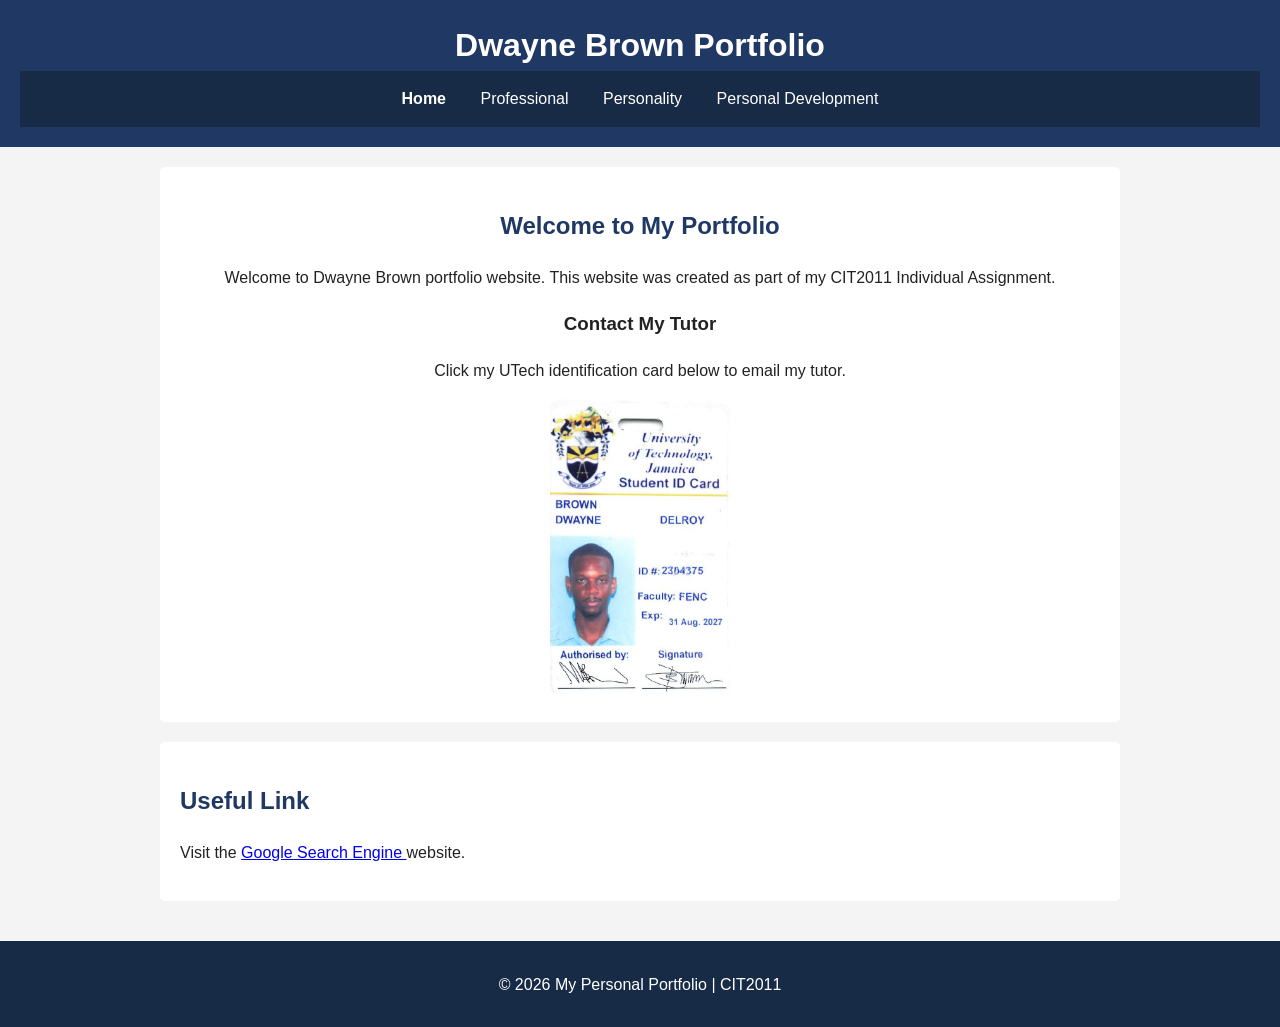
<file: Individual Assignement 1/Codes/index.html>
<!DOCTYPE html>
<html lang="en">

<head>
    <meta charset="UTF-8">
    <meta name="viewport" content="width=device-width, initial-scale=1.0">
    <meta name="description" content="Personal portfolio website for CIT2011 Individual Assignment 1">
    <title>My Portfolio | Home</title>

    <link rel="stylesheet" href="..\Style.css\style.css">
</head>

<body>

    <header>
        <h1>Dwayne Brown Portfolio</h1>

        <nav>
            <ul>
                <li><a href="index.html">Home</a></li>
                <li><a href="professional.html">Professional</a></li>
                <li><a href="personality.html">Personality</a></li>
                <li><a href="personal development.html">Personal Development</a></li>
            </ul>
        </nav>
    </header>

    <main>

        <section class="hero">
            <h2>Welcome to My Portfolio</h2>

            <p>
                Welcome to Dwayne Brown portfolio website. This website was
                created as part of my CIT2011 Individual Assignment.
            </p>

            <h3>Contact My Tutor</h3>

            <p>Click my UTech identification card below to email my tutor.</p>

            <a href="mailto:SChodavarapu@utech.edu.jm?subject=CIT2011%20Individual%20Assignment%201%20-%20Student%20Portfolio">
                <img src="../Assets/2026-09-24_23-46-02.jpg"
                     alt="Front of my UTech student identification card"
                     class="student-id">
            </a>

        </section>

        <!-- External hyperlink for Question 3 -->
        <section>
            <h2>Useful Link</h2>
            <p>
                Visit the
                <a href="https://www.google.com">
                    Google Search Engine
                </a>
                website.
            </p>
        </section>

    </main>

    <footer>
        <p>&copy; 2026 My Personal Portfolio | CIT2011</p>
    </footer>

</body>

</html>
</file>
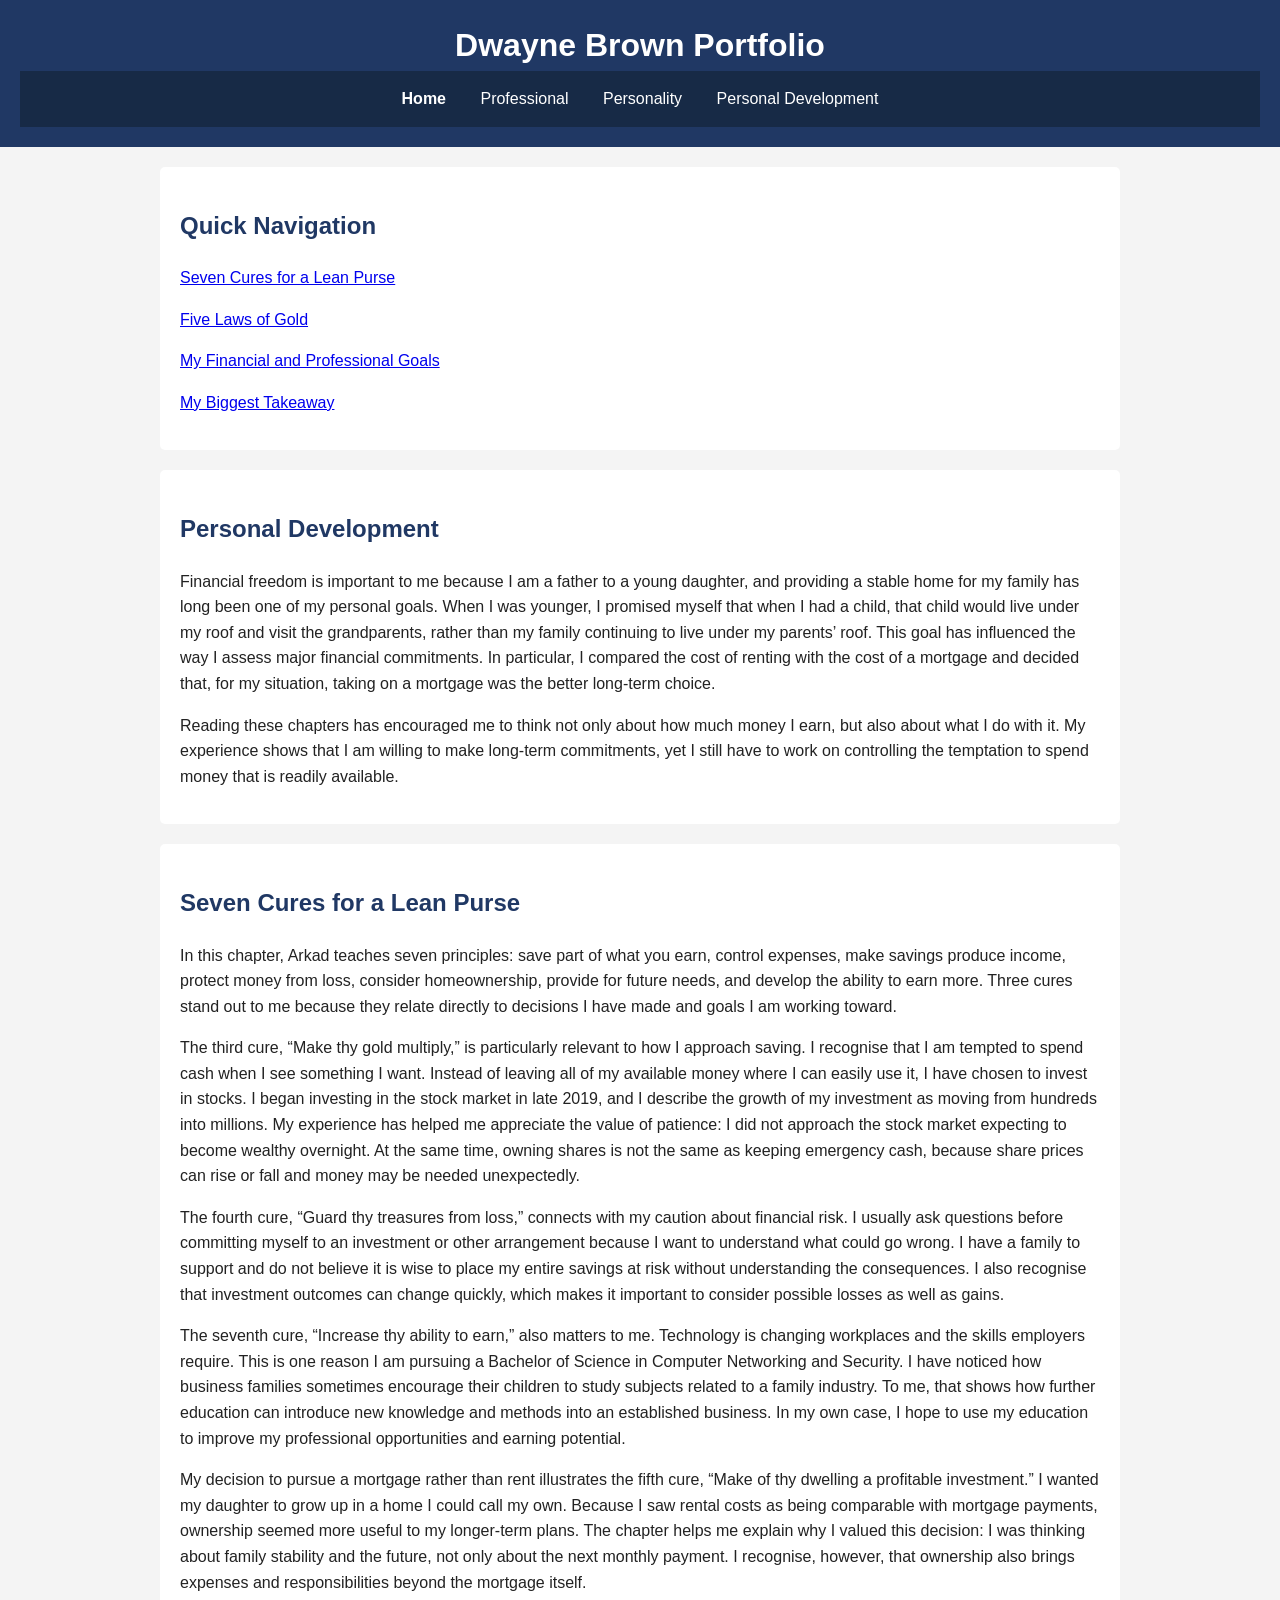
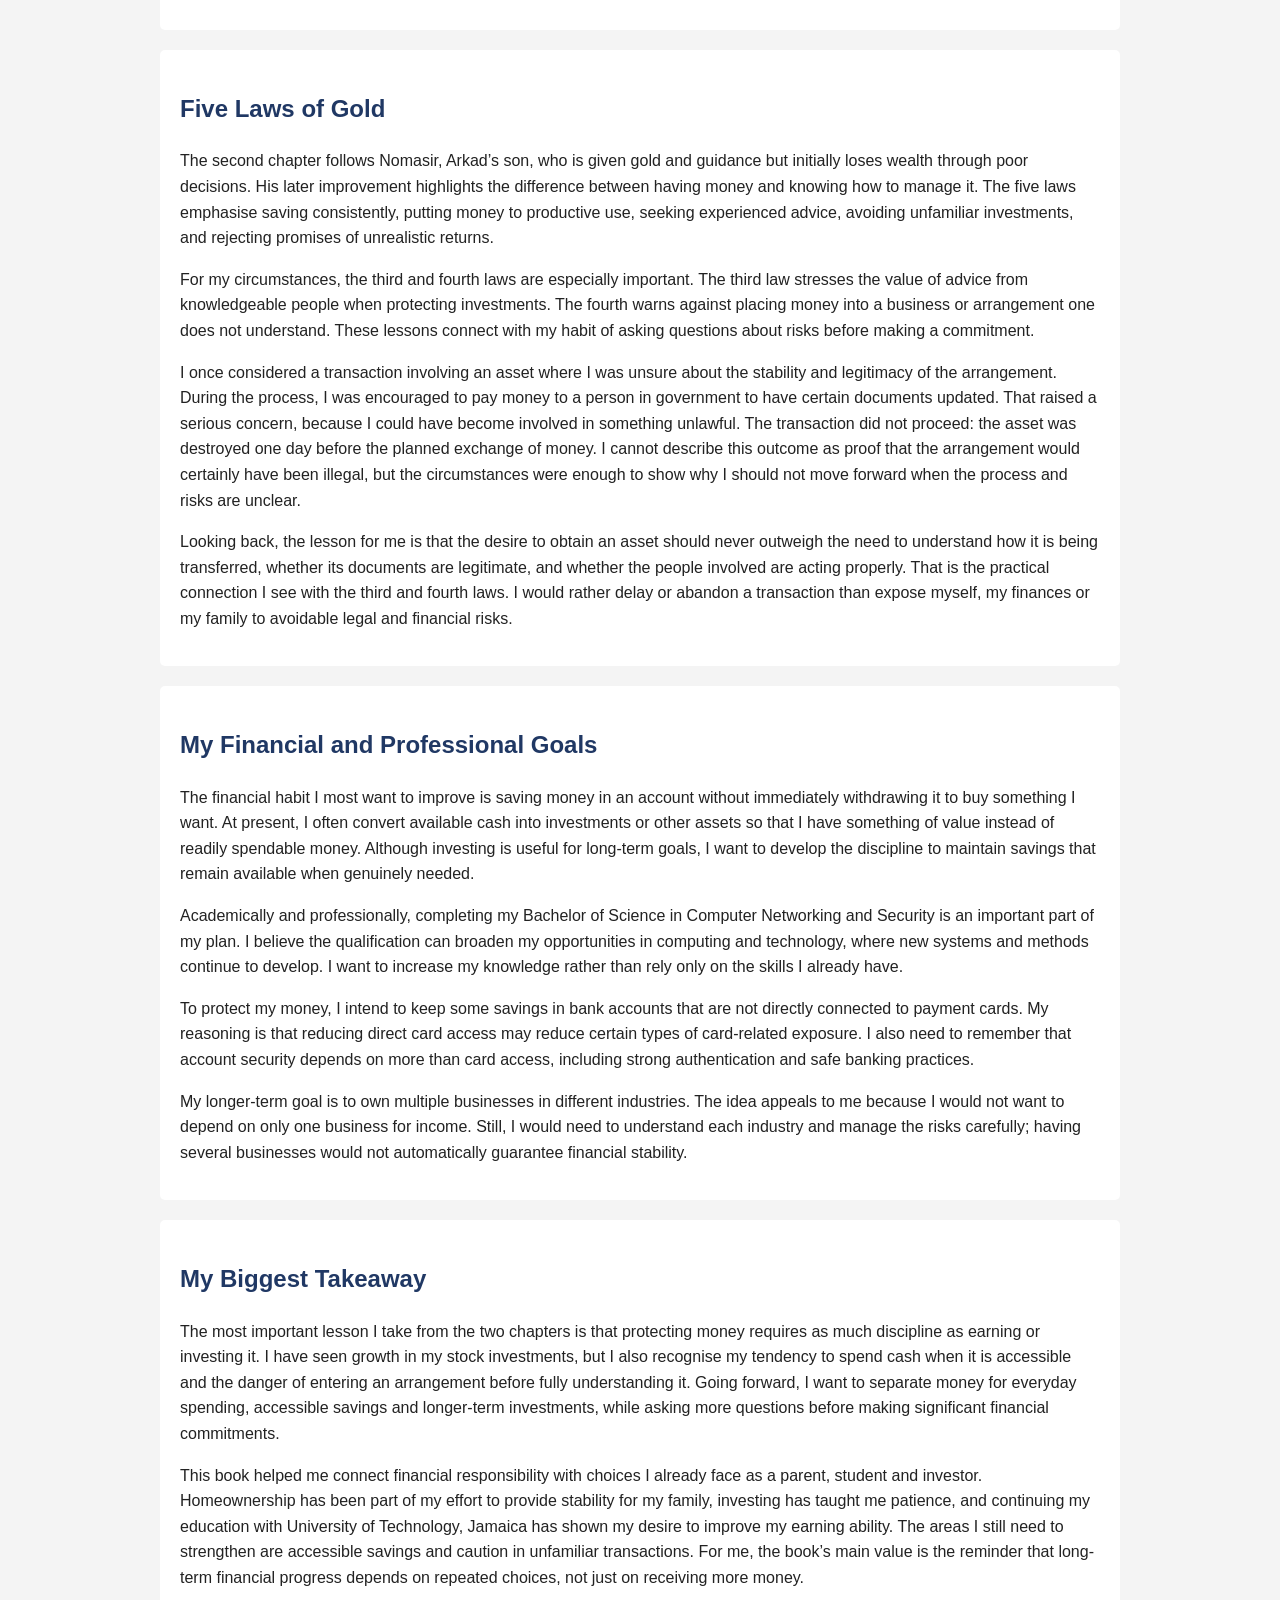
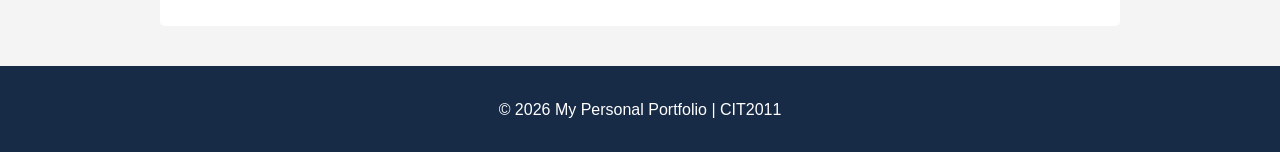
<file: Individual Assignement 1/Codes/Personal Development.html>
<!DOCTYPE html>
<html lang="en">

<head>
    <meta charset="UTF-8">
    <meta name="viewport" content="width=device-width, initial-scale=1.0">
    <title>My Portfolio | Personal Development</title>

    <link rel="stylesheet" href="../Style.css/style.css">
</head>

<body>

    <header>
        <h1>Dwayne Brown Portfolio</h1>

        <nav>
            <ul>
                <li><a href="index.html">Home</a></li>
                <li><a href="professional.html">Professional</a></li>
                <li><a href="personality.html">Personality</a></li>
                <li><a href="personal-development.html">Personal Development</a></li>
            </ul>
        </nav>
    </header>

    <main>

        <section>

<h2>Quick Navigation</h2>

            <p>
                <a href="#seven-cures">Seven Cures for a Lean Purse</a>
            </p>

            <p>
                <a href="#five-laws">Five Laws of Gold</a>
            </p>

            <p>
                <a href="#my-goals">My Financial and Professional Goals</a>
            </p>

            <p>
                <a href="#reflection">My Biggest Takeaway</a>
            </p>
        </section>


	<section>

            <h2>Personal Development</h2>

            <p>
     Financial freedom is important to me because I am a father to a young daughter, and providing a stable home for my family has long been one of my personal goals. When I was younger, I promised myself that when I had a child, that child would live under my roof and visit the grandparents, rather than my family continuing to live under my parents&rsquo; roof. This goal has influenced the way I assess major financial commitments. In particular, I compared the cost of renting with the cost of a mortgage and decided that, for my situation, taking on a mortgage was the better long-term choice.
    </p>
    <p>
     Reading these chapters has encouraged me to think not only about how much money I earn, but also about what I do with it. My experience shows that I am willing to make long-term commitments, yet I still have to work on controlling the temptation to spend money that is readily available.
    </p>
   </section>
   <section id="seven-cures">
    <h2>
     Seven Cures for a Lean Purse
    </h2>
    <p>
     In this chapter, Arkad teaches seven principles: save part of what you earn, control expenses, make savings produce income, protect money from loss, consider homeownership, provide for future needs, and develop the ability to earn more. Three cures stand out to me because they relate directly to decisions I have made and goals I am working toward.
    </p>
    <p>
     The third cure, &ldquo;Make thy gold multiply,&rdquo; is particularly relevant to how I approach saving. I recognise that I am tempted to spend cash when I see something I want. Instead of leaving all of my available money where I can easily use it, I have chosen to invest in stocks. I began investing in the stock market in late 2019, and I describe the growth of my investment as moving from hundreds into millions. My experience has helped me appreciate the value of patience: I did not approach the stock market expecting to become wealthy overnight. At the same time, owning shares is not the same as keeping emergency cash, because share prices can rise or fall and money may be needed unexpectedly.
    </p>
    <p>
     The fourth cure, &ldquo;Guard thy treasures from loss,&rdquo; connects with my caution about financial risk. I usually ask questions before committing myself to an investment or other arrangement because I want to understand what could go wrong. I have a family to support and do not believe it is wise to place my entire savings at risk without understanding the consequences. I also recognise that investment outcomes can change quickly, which makes it important to consider possible losses as well as gains.
    </p>
    <p>
     The seventh cure, &ldquo;Increase thy ability to earn,&rdquo; also matters to me. Technology is changing workplaces and the skills employers require. This is one reason I am pursuing a Bachelor of Science in Computer Networking and Security. I have noticed how business families sometimes encourage their children to study subjects related to a family industry. To me, that shows how further education can introduce new knowledge and methods into an established business. In my own case, I hope to use my education to improve my professional opportunities and earning potential.
    </p>
    <p>
     My decision to pursue a mortgage rather than rent illustrates the fifth cure, &ldquo;Make of thy dwelling a profitable investment.&rdquo; I wanted my daughter to grow up in a home I could call my own. Because I saw rental costs as being comparable with mortgage payments, ownership seemed more useful to my longer-term plans. The chapter helps me explain why I valued this decision: I was thinking about family stability and the future, not only about the next monthly payment. I recognise, however, that ownership also brings expenses and responsibilities beyond the mortgage itself.
    </p>
   </section>
   <section id="five-laws">
    <h2>
     Five Laws of Gold
    </h2>
    <p>
     The second chapter follows Nomasir, Arkad&rsquo;s son, who is given gold and guidance but initially loses wealth through poor decisions. His later improvement highlights the difference between having money and knowing how to manage it. The five laws emphasise saving consistently, putting money to productive use, seeking experienced advice, avoiding unfamiliar investments, and rejecting promises of unrealistic returns.
    </p>
    <p>
     For my circumstances, the third and fourth laws are especially important. The third law stresses the value of advice from knowledgeable people when protecting investments. The fourth warns against placing money into a business or arrangement one does not understand. These lessons connect with my habit of asking questions about risks before making a commitment.
    </p>
    <p>
     I once considered a transaction involving an asset where I was unsure about the stability and legitimacy of the arrangement. During the process, I was encouraged to pay money to a person in government to have certain documents updated. That raised a serious concern, because I could have become involved in something unlawful. The transaction did not proceed: the asset was destroyed one day before the planned exchange of money. I cannot describe this outcome as proof that the arrangement would certainly have been illegal, but the circumstances were enough to show why I should not move forward when the process and risks are unclear.
    </p>
    <p>
     Looking back, the lesson for me is that the desire to obtain an asset should never outweigh the need to understand how it is being transferred, whether its documents are legitimate, and whether the people involved are acting properly. That is the practical connection I see with the third and fourth laws. I would rather delay or abandon a transaction than expose myself, my finances or my family to avoidable legal and financial risks.
    </p>
   </section>
   <section id="my-goals">
    <h2>
     My Financial and Professional Goals
    </h2>
    <p>
     The financial habit I most want to improve is saving money in an account without immediately withdrawing it to buy something I want. At present, I often convert available cash into investments or other assets so that I have something of value instead of readily spendable money. Although investing is useful for long-term goals, I want to develop the discipline to maintain savings that remain available when genuinely needed.
    </p>
    <p>
     Academically and professionally, completing my Bachelor of Science in Computer Networking and Security is an important part of my plan. I believe the qualification can broaden my opportunities in computing and technology, where new systems and methods continue to develop. I want to increase my knowledge rather than rely only on the skills I already have.
    </p>
    <p>
     To protect my money, I intend to keep some savings in bank accounts that are not directly connected to payment cards. My reasoning is that reducing direct card access may reduce certain types of card-related exposure. I also need to remember that account security depends on more than card access, including strong authentication and safe banking practices.
    </p>
    <p>
     My longer-term goal is to own multiple businesses in different industries. The idea appeals to me because I would not want to depend on only one business for income. Still, I would need to understand each industry and manage the risks carefully; having several businesses would not automatically guarantee financial stability.
    </p>
   </section>
   <section id="reflection">
    <h2>
     My Biggest Takeaway
    </h2>
    <p>
     The most important lesson I take from the two chapters is that protecting money requires as much discipline as earning or investing it. I have seen growth in my stock investments, but I also recognise my tendency to spend cash when it is accessible and the danger of entering an arrangement before fully understanding it. Going forward, I want to separate money for everyday spending, accessible savings and longer-term investments, while asking more questions before making significant financial commitments.
    </p>
    <p>
     This book helped me connect financial responsibility with choices I already face as a parent, student and investor. Homeownership has been part of my effort to provide stability for my family, investing has taught me patience, and continuing my education with University of Technology, Jamaica has shown my desire to improve my earning ability. The areas I still need to strengthen are accessible savings and caution in unfamiliar transactions. For me, the book&rsquo;s main value is the reminder that long-term financial progress depends on repeated choices, not just on receiving more money.
    </p>

        </section>

    </main>

    <footer>
        <p>&copy; 2026 My Personal Portfolio | CIT2011</p>
    </footer>

</body>

</html>
</file>
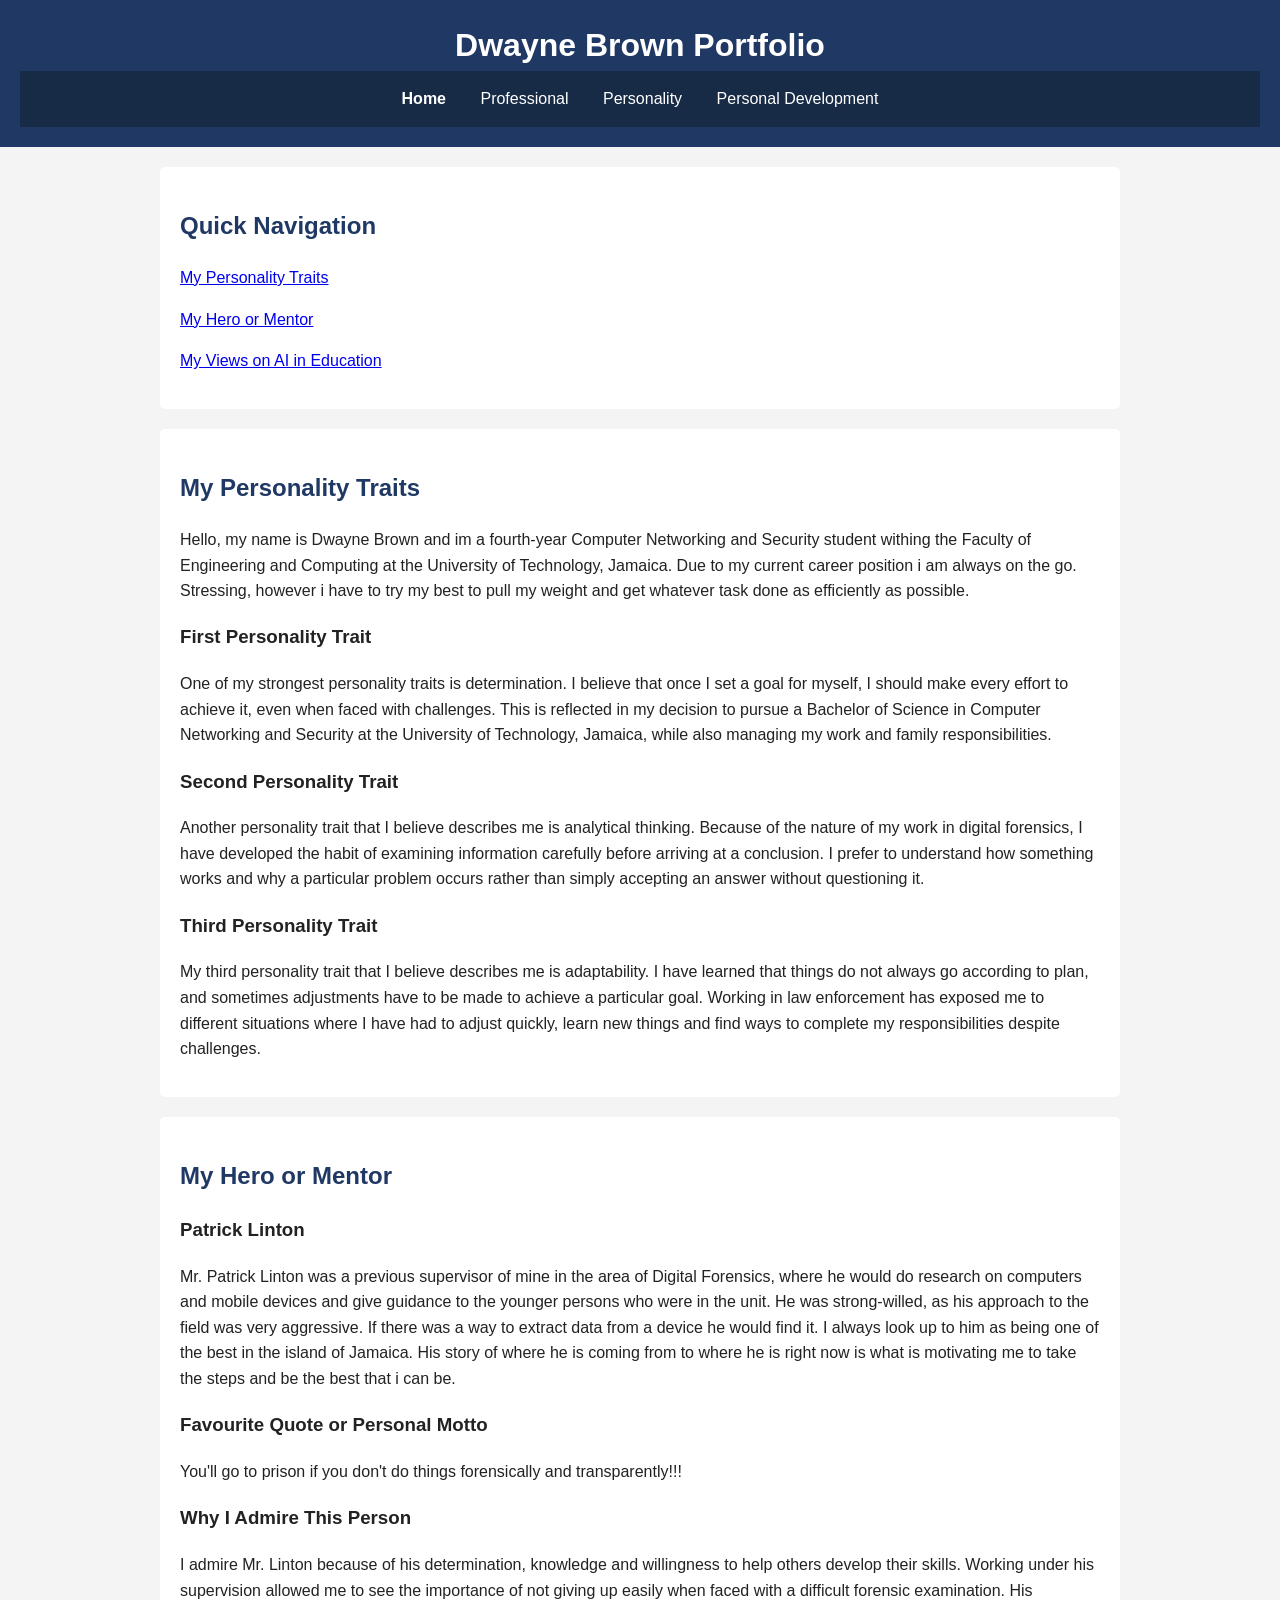
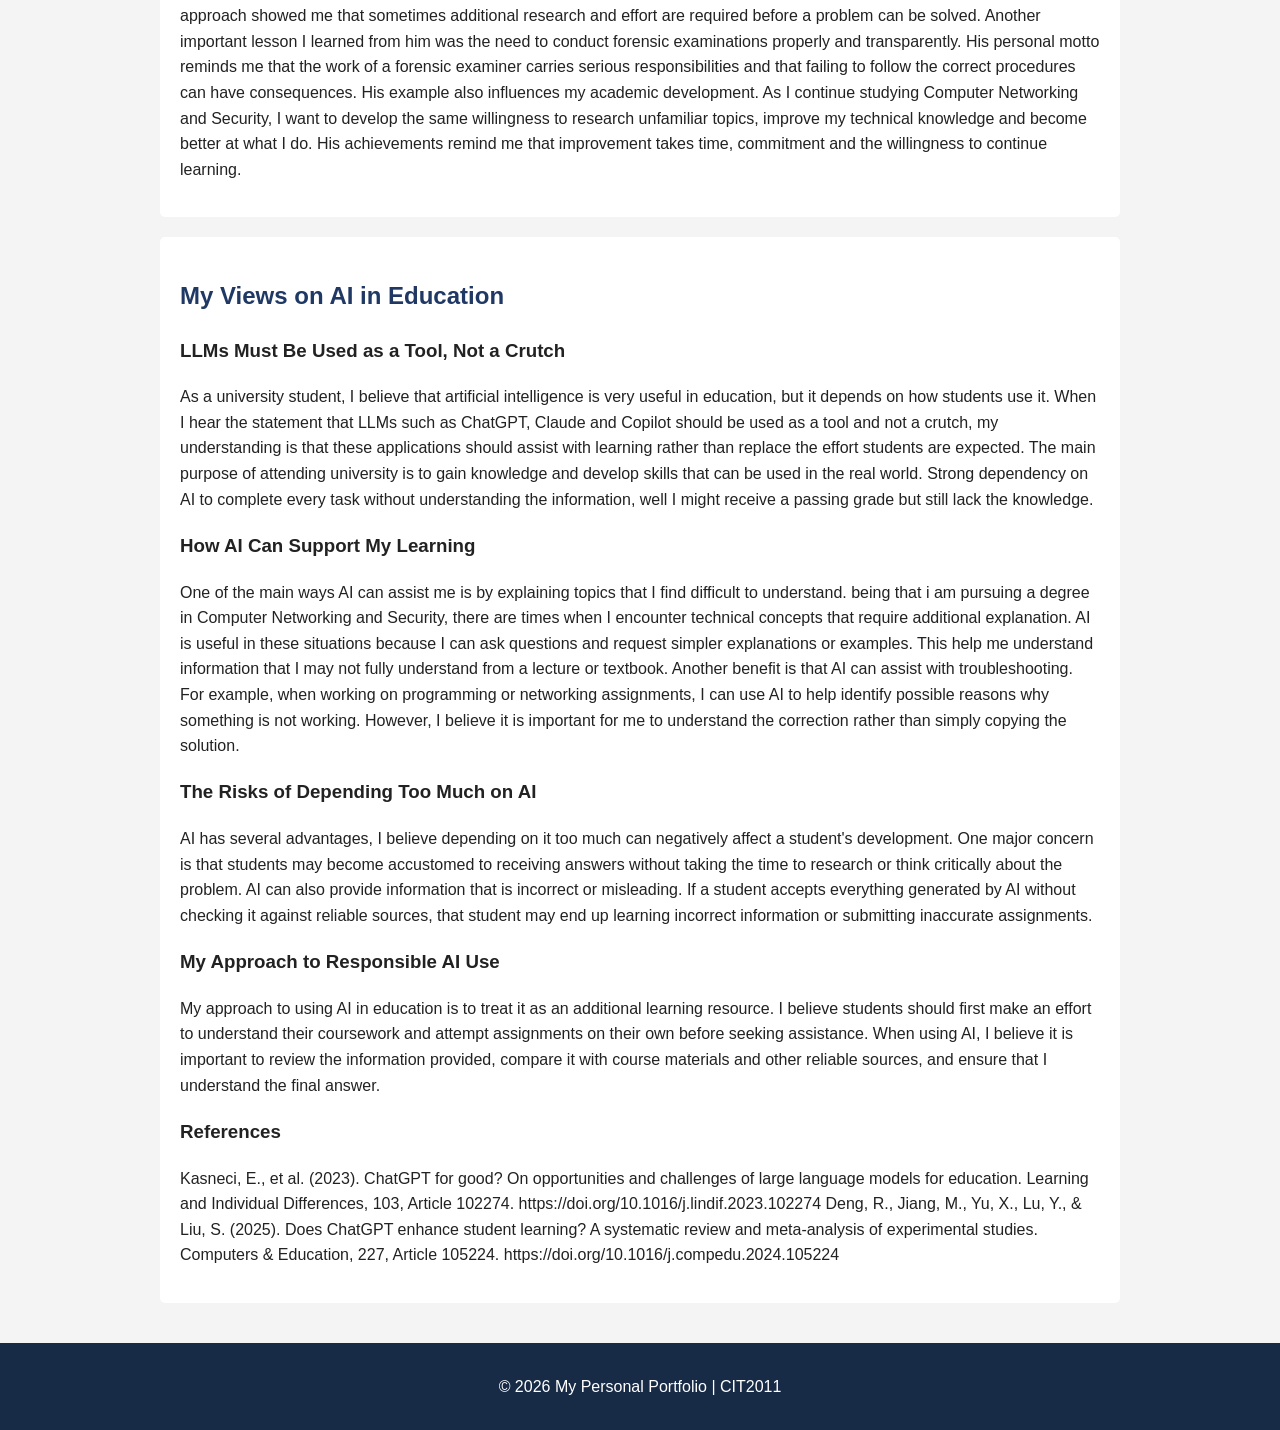
<file: Individual Assignement 1/Codes/Personality.html>
<!DOCTYPE html>
<html lang="en">

<head>
    <meta charset="UTF-8">
    <meta name="viewport" content="width=device-width, initial-scale=1.0">
    <title>My Portfolio | Personality</title>

    <link rel="stylesheet" href="../Style.css/style.css">
</head>

<body>

    <header>
        <h1>Dwayne Brown Portfolio</h1>

        <nav>
            <ul>
                <li><a href="index.html">Home</a></li>
                <li><a href="professional.html">Professional</a></li>
                <li><a href="personality.html">Personality</a></li>
                <li><a href="personal-development.html">Personal Development</a></li>
            </ul>
        </nav>
    </header>

    <main>

        <!-- QUICK NAVIGATION -->

        <section>
            <h2>Quick Navigation</h2>

            <p>
                <a href="#traits">My Personality Traits</a>
            </p>

            <p>
                <a href="#hero">My Hero or Mentor</a>
            </p>

            <p>
                <a href="#ai-reflection">My Views on AI in Education</a>
            </p>
        </section>

        <!-- PERSONALITY TRAITS -->

        <section id="traits">

            <h2>My Personality Traits</h2>

            <p>
                <!-- STUDENT INPUT REQUIRED -->
                Hello, my name is Dwayne Brown and im a fourth-year Computer Networking and Security student withing the Faculty of Engineering and Computing at the University of Technology, Jamaica. Due to my current career position i am always on the go. Stressing, however i have to try my best to pull my weight and get whatever task done as efficiently as possible. 
            </p>

            <h3>First Personality Trait</h3>

            <p>
                <!-- Determination -->
                One of my strongest personality traits is determination. I believe that once I set a goal for myself, I should make every effort to achieve it, even when faced with challenges. This is reflected in my decision to pursue a Bachelor of Science in Computer Networking and Security at the University of Technology, Jamaica, while also managing my work and family responsibilities.
            </p>

            <h3>Second Personality Trait</h3>

            <p>
                <!--Analytical Thinking -->
                Another personality trait that I believe describes me is analytical thinking. Because of the nature of my work in digital forensics, I have developed the habit of examining information carefully before arriving at a conclusion. I prefer to understand how something works and why a particular problem occurs rather than simply accepting an answer without questioning it.
            </p>

            <h3>Third Personality Trait</h3>

            <p>
                <!--adaptability-->
                My third personality trait that I believe describes me is adaptability. I have learned that things do not always go according to plan, and sometimes adjustments have to be made to achieve a particular goal. Working in law enforcement has exposed me to different situations where I have had to adjust quickly, learn new things and find ways to complete my responsibilities despite challenges.
            </p>

        </section>

        <!-- HERO OR MENTOR -->

        <section id="hero">

            <h2>My Hero or Mentor</h2>

            <h3>
                <!-- Menter-->
                Patrick Linton
            </h3>

            <p>
                <!--Information-->
                Mr. Patrick Linton was a previous supervisor of mine in the area of Digital Forensics, where he would do research on computers and mobile devices and give guidance to the younger persons who were in the unit. He was strong-willed, as his approach to the field was very aggressive. If there was a way to extract data from a device he would find it. I always look up to him as being one of the best in the island of Jamaica. His story of where he is coming from to where he is right now is what is motivating me to take the steps and be the best that i can be.
            </p>

            <h3>Favourite Quote or Personal Motto</h3>

            <p>
                <!--Quotes by him-->
               You'll go to prison if you don't do things forensically and transparently!!!
            </p>

            <h3>Why I Admire This Person</h3>

            <p>
                <!--Information-->
                I admire Mr. Linton because of his determination,
        knowledge and willingness to help others develop
        their skills. Working under his supervision allowed
        me to see the importance of not giving up easily
        when faced with a difficult forensic examination.
        His approach showed me that sometimes additional
        research and effort are required before a problem
        can be solved.

        Another important lesson I learned from him was
        the need to conduct forensic examinations properly
        and transparently. His personal motto reminds me
        that the work of a forensic examiner carries serious
        responsibilities and that failing to follow the
        correct procedures can have consequences.

        His example also influences my academic development.
        As I continue studying Computer Networking and
        Security, I want to develop the same willingness
        to research unfamiliar topics, improve my technical
        knowledge and become better at what I do. His
        achievements remind me that improvement takes
        time, commitment and the willingness to continue
        learning.
            </p>

        </section>

        <!-- AI Reflection -->

        <section id="ai-reflection">

            <h2>My Views on AI in Education</h2>

            <h3>
                LLMs Must Be Used as a Tool, Not a Crutch
            </h3>

            <p>
                <!--LLms and Ai-->
                As a university student, I believe that artificial
        intelligence is very useful in education,
        but it depends on how students use it. When I
        hear the statement that LLMs such as ChatGPT,
        Claude and Copilot should be used as a tool
        and not a crutch, my understanding is that
        these applications should assist with learning
        rather than replace the effort students are
        expected.

        The main purpose of attending university
        is to gain knowledge and develop skills that can
        be used in the real world. Strong dependency on AI
        to complete every task without understanding
        the information, well I might receive a passing
        grade but still lack the knowledge.
            </p>

            <h3>How AI Can Support My Learning</h3>

            <p>
                <!--AI Information-->
                One of the main ways AI can assist me is by
        explaining topics that I find difficult to
        understand. being that i am pursuing a degree in
        Computer Networking and Security, there are
        times when I encounter technical concepts that
        require additional explanation.

        AI is useful in these situations because
        I can ask questions and request simpler
        explanations or examples. This help me
        understand information that I may not fully
        understand from a lecture or textbook.

        Another benefit is that AI can assist with
        troubleshooting. For example, when working
        on programming or networking assignments,
        I can use AI to help identify possible reasons
        why something is not working. However, I
        believe it is important for me to understand
        the correction rather than simply copying
        the solution.

                   </p>

            <h3>The Risks of Depending Too Much on AI</h3>

            <p>
                <!--Risks-->
                AI has several advantages, I believe
        depending on it too much can negatively affect
        a student's development. One major concern
        is that students may become accustomed to
        receiving answers without taking the time
        to research or think critically about the
        problem.

        AI can also provide information that is
        incorrect or misleading. If a student accepts
        everything generated by AI without checking
        it against reliable sources, that student
        may end up learning incorrect information
        or submitting inaccurate assignments.
            </p>

            <h3>My Approach to Responsible AI Use</h3>

            <p>
                <!--Aproach-->
               My approach to using AI in education is to
        treat it as an additional learning resource.
        I believe students should first make an
        effort to understand their coursework and
        attempt assignments on their own before
        seeking assistance.

        When using AI, I believe it is important
        to review the information provided, compare
        it with course materials and other reliable
        sources, and ensure that I understand
        the final answer.
            </p>

            <h3>References</h3>

            <p>
                <!--References Used-->
               Kasneci, E., et al. (2023). ChatGPT for good? On opportunities and challenges of large language models for education. Learning and Individual Differences, 103, Article 102274. https://doi.org/10.1016/j.lindif.2023.102274

Deng, R., Jiang, M., Yu, X., Lu, Y., & Liu, S. (2025). Does ChatGPT enhance student learning? A systematic review and meta-analysis of experimental studies. Computers & Education, 227, Article 105224. https://doi.org/10.1016/j.compedu.2024.105224
            </p>

        </section>

    </main>

    <footer>
        <p>&copy; 2026 My Personal Portfolio | CIT2011</p>
    </footer>

</body>

</html>
</file>
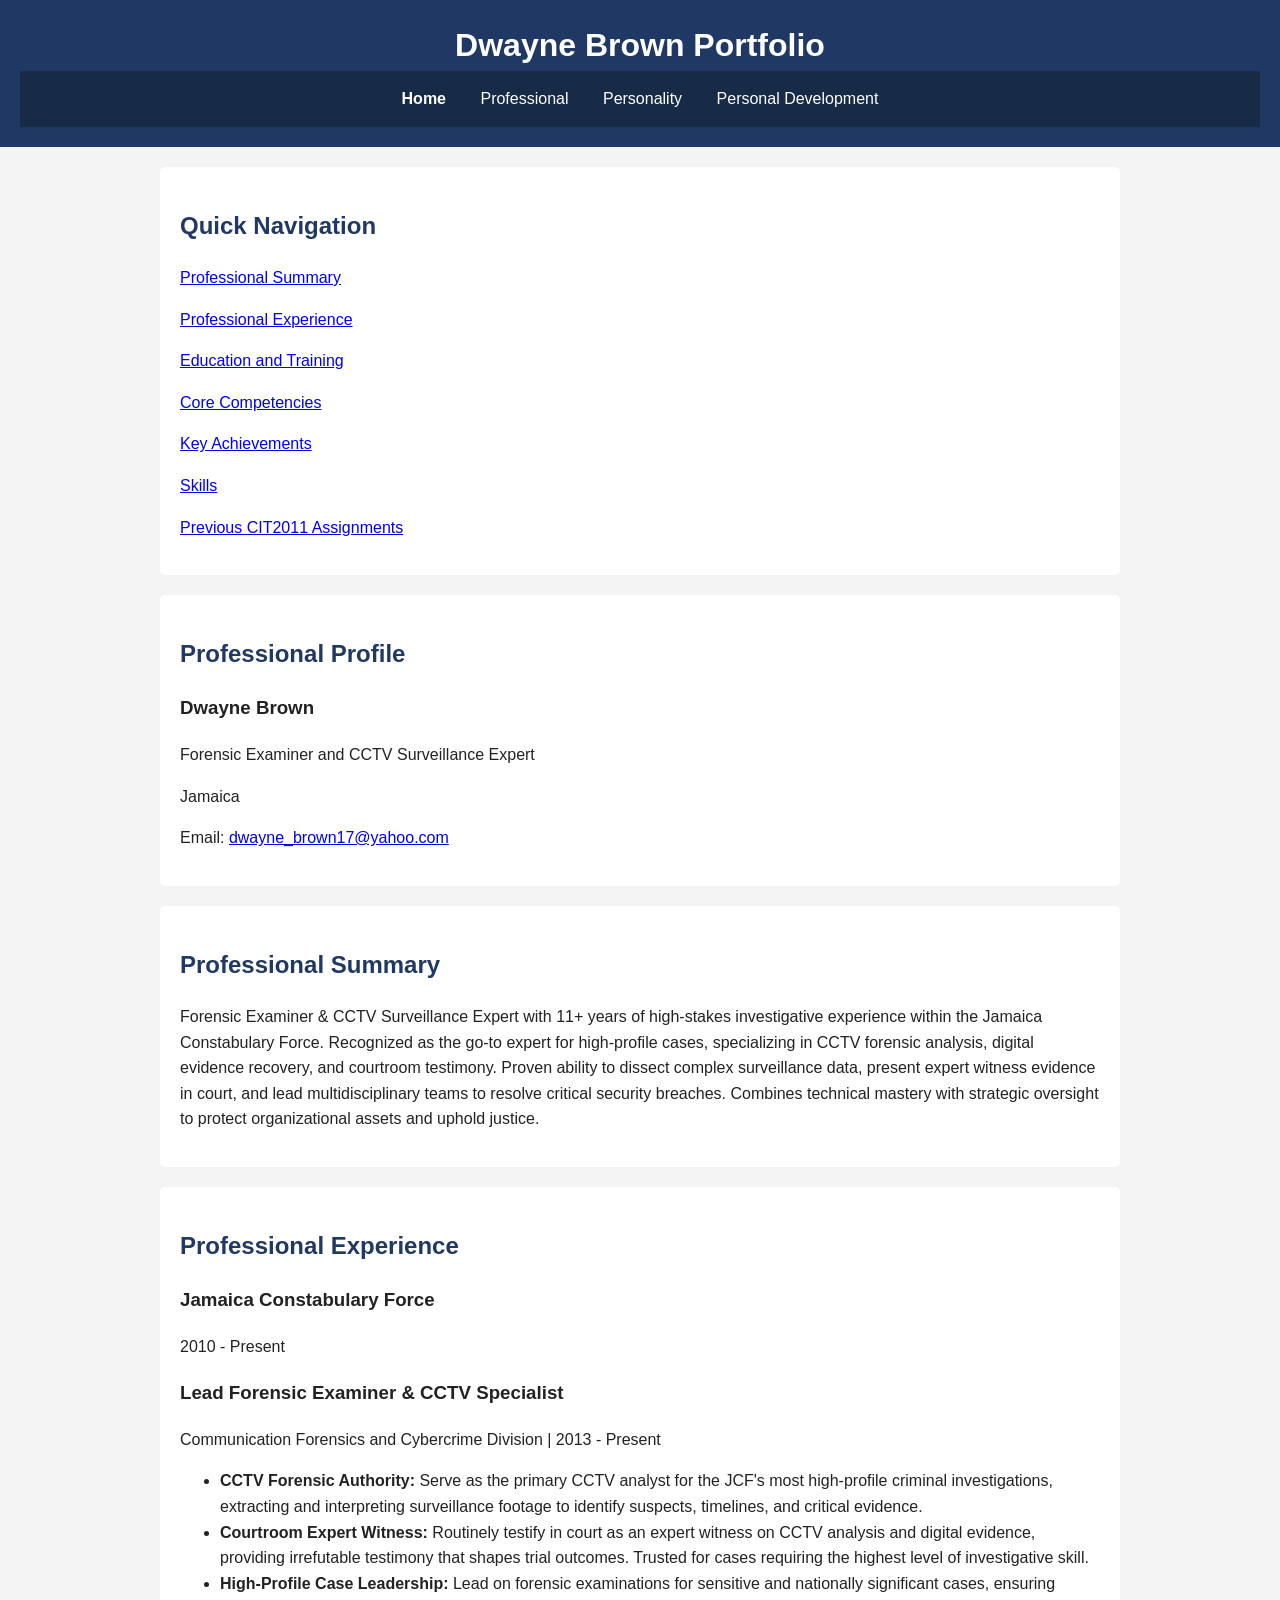
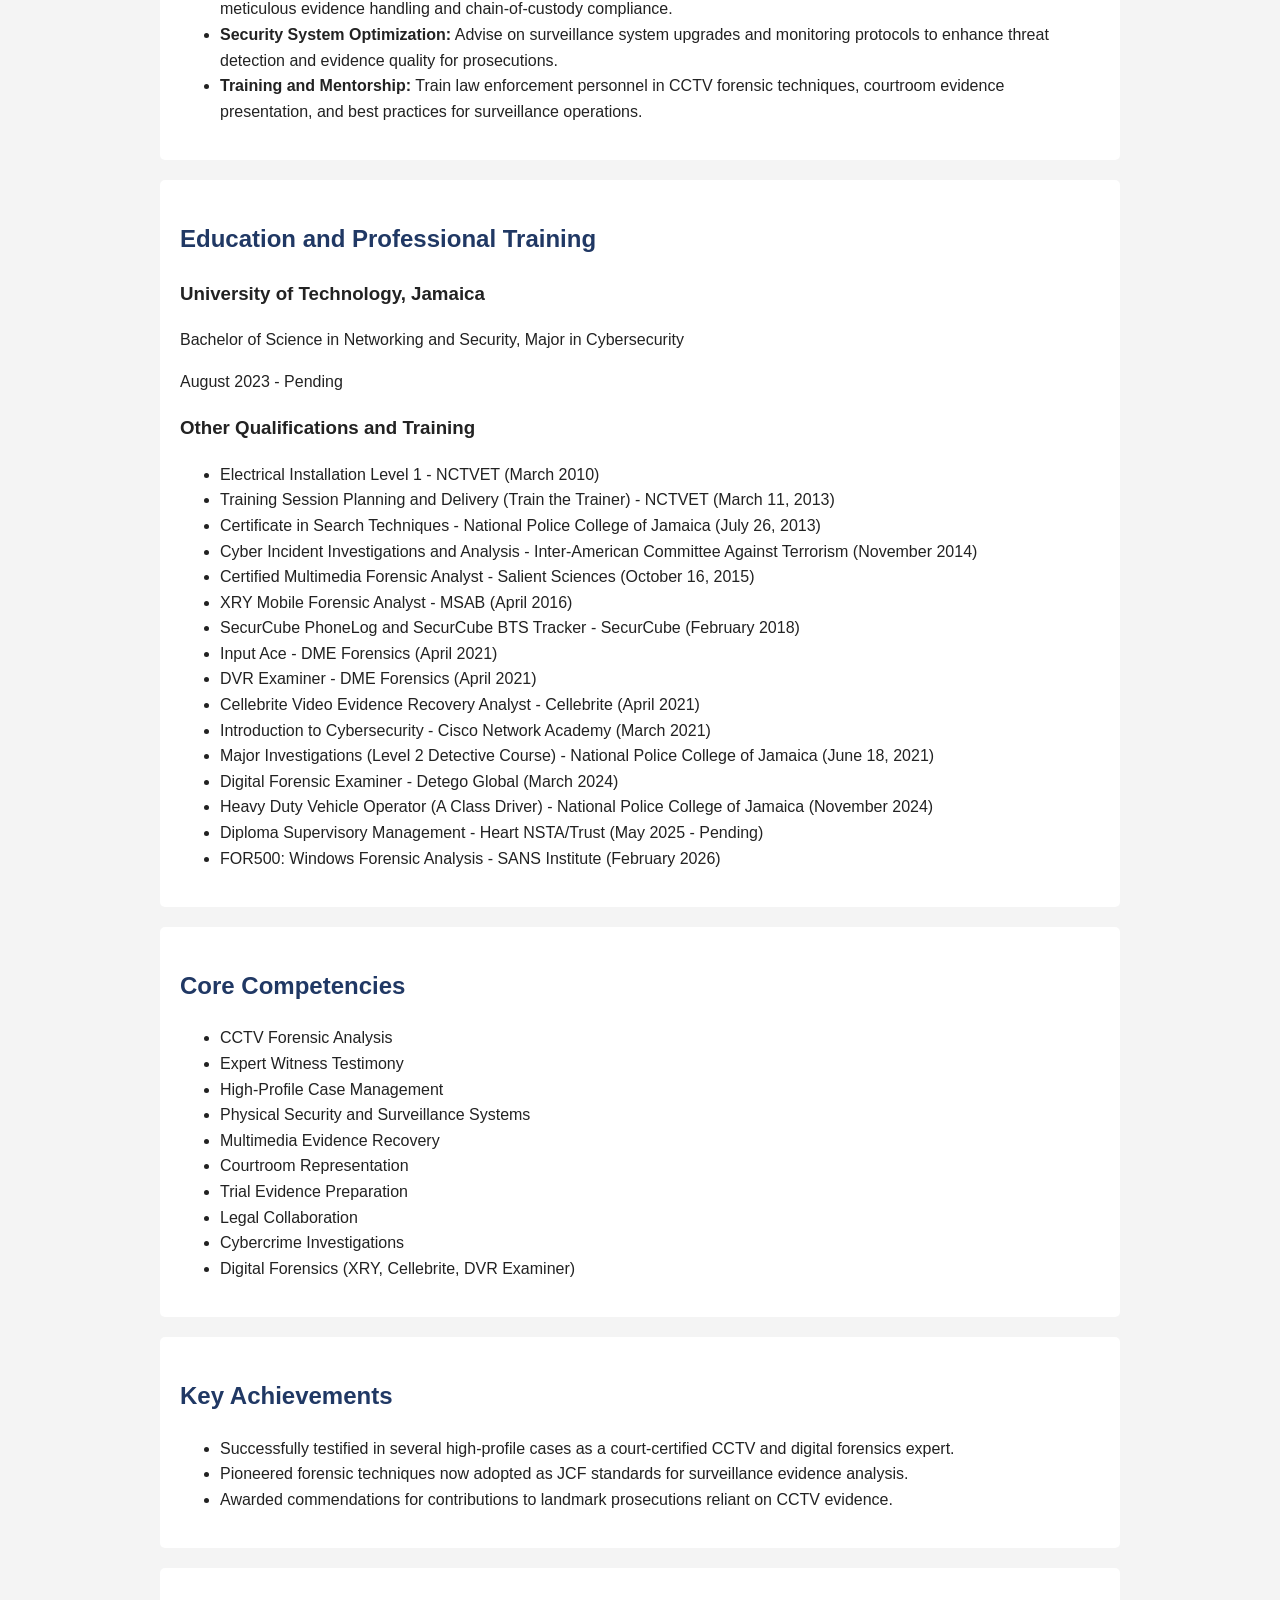
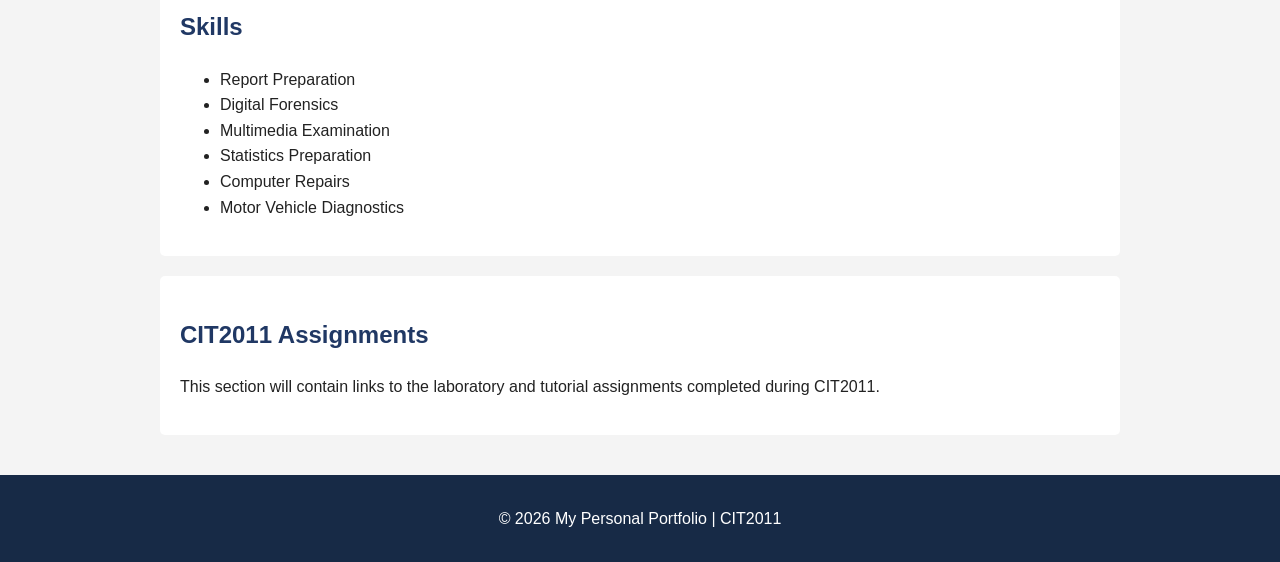
<file: Individual Assignement 1/Codes/Professional.html>
<!DOCTYPE html>
<html lang="en">

<head>
    <meta charset="UTF-8">
    <meta name="viewport" content="width=device-width, initial-scale=1.0">
    <title>My Portfolio | Professional</title>

    <link rel="stylesheet" href="../Style.css/style.css">
</head>

<body>

    <header>
        <h1>Dwayne Brown Portfolio</h1>

        <nav>
            <ul>
            	<li><a href="index.html">Home</a></li>
		<li><a href="professional.html">Professional</a></li>
		<li><a href="personality.html">Personality</a></li>
		<li><a href="personal-development.html">Personal Development</a></li>
            </ul>
        </nav>
    </header>

    <main>

        <!--Quick navi-->

        <section>
            <h2>Quick Navigation</h2>

            <p><a href="#summary">Professional Summary</a></p>

            <p><a href="#experience">Professional Experience</a></p>

            <p><a href="#education">Education and Training</a></p>

            <p><a href="#competencies">Core Competencies</a></p>

            <p><a href="#achievements">Key Achievements</a></p>

            <p><a href="#skills">Skills</a></p>

            <p><a href="#assignments">Previous CIT2011 Assignments</a></p>
        </section>

        <!--Personal Information-->

        
	<section>
            <h2>Professional Profile</h2>

            <h3>Dwayne Brown</h3>

            <p>
                Forensic Examiner and CCTV Surveillance Expert
            </p>

            <p>
                Jamaica
            </p>

            <p>
                Email:
                <a href="mailto:dwayne_brown17@yahoo.com">
                    dwayne_brown17@yahoo.com
            </a>
            </p>
        </section>

        <!--Professional Summary-->

        <section id="summary">
            <h2>Professional Summary</h2>

            <p>
                Forensic Examiner &amp; CCTV Surveillance Expert
                with 11+ years of high-stakes investigative
                experience within the Jamaica Constabulary Force.
                Recognized as the go-to expert for high-profile
                cases, specializing in CCTV forensic analysis,
                digital evidence recovery, and courtroom testimony.
                Proven ability to dissect complex surveillance
                data, present expert witness evidence in court,
                and lead multidisciplinary teams to resolve
                critical security breaches. Combines technical
                mastery with strategic oversight to protect
                organizational assets and uphold justice.
            </p>
        </section>

        <!--Professional Experience-->

        <section id="experience">
            <h2>Professional Experience</h2>

            <h3>Jamaica Constabulary Force</h3>

            <p>2010 - Present</p>

            <h3>Lead Forensic Examiner &amp; CCTV Specialist</h3>

            <p>
                Communication Forensics and Cybercrime Division
                | 2013 - Present
            </p>

            <ul>
                <li>
                    <strong>CCTV Forensic Authority:</strong>
                    Serve as the primary CCTV analyst for the
                    JCF's most high-profile criminal investigations,
                    extracting and interpreting surveillance
                    footage to identify suspects, timelines,
                    and critical evidence.
                </li>

                <li>
                    <strong>Courtroom Expert Witness:</strong>
                    Routinely testify in court as an expert
                    witness on CCTV analysis and digital evidence,
                    providing irrefutable testimony that shapes
                    trial outcomes. Trusted for cases requiring
                    the highest level of investigative skill.
                </li>

                <li>
                    <strong>High-Profile Case Leadership:</strong>
                    Lead on forensic examinations for sensitive
                    and nationally significant cases, ensuring
                    meticulous evidence handling and
                    chain-of-custody compliance.
                </li>

                <li>
                    <strong>Security System Optimization:</strong>
                    Advise on surveillance system upgrades and
                    monitoring protocols to enhance threat
                    detection and evidence quality for prosecutions.
                </li>

                <li>
                    <strong>Training and Mentorship:</strong>
                    Train law enforcement personnel in CCTV
                    forensic techniques, courtroom evidence
                    presentation, and best practices for
                    surveillance operations.
                </li>
            </ul>
        </section>

        <!--Education and Training-->

        <section id="education">
            <h2>Education and Professional Training</h2>

            <h3>University of Technology, Jamaica</h3>

            <p>
                Bachelor of Science in Networking and Security,
                Major in Cybersecurity
            </p>

            <p>August 2023 - Pending</p>

            <h3>Other Qualifications and Training</h3>

            <ul>
                <li>
                    Electrical Installation Level 1 -
                    NCTVET (March 2010)
                </li>

                <li>
                    Training Session Planning and Delivery
                    (Train the Trainer) - NCTVET
                    (March 11, 2013)
                </li>

                <li>
                    Certificate in Search Techniques -
                    National Police College of Jamaica
                    (July 26, 2013)
                </li>

                <li>
                    Cyber Incident Investigations and Analysis -
                    Inter-American Committee Against Terrorism
                    (November 2014)
                </li>

                <li>
                    Certified Multimedia Forensic Analyst -
                    Salient Sciences (October 16, 2015)
                </li>

                <li>
                    XRY Mobile Forensic Analyst -
                    MSAB (April 2016)
                </li>

                <li>
                    SecurCube PhoneLog and SecurCube BTS Tracker -
                    SecurCube (February 2018)
                </li>

                <li>
                    Input Ace -
                    DME Forensics (April 2021)
                </li>

                <li>
                    DVR Examiner -
                    DME Forensics (April 2021)
                </li>

                <li>
                    Cellebrite Video Evidence Recovery Analyst -
                    Cellebrite (April 2021)
                </li>

                <li>
                    Introduction to Cybersecurity -
                    Cisco Network Academy (March 2021)
                </li>

                <li>
                    Major Investigations
                    (Level 2 Detective Course) -
                    National Police College of Jamaica
                    (June 18, 2021)
                </li>

                <li>
                    Digital Forensic Examiner -
                    Detego Global (March 2024)
                </li>

                <li>
                    Heavy Duty Vehicle Operator
                    (A Class Driver) -
                    National Police College of Jamaica
                    (November 2024)
                </li>

                <li>
                    Diploma Supervisory Management -
                    Heart NSTA/Trust
                    (May 2025 - Pending)
                </li>

                <li>
                    FOR500: Windows Forensic Analysis -
                    SANS Institute (February 2026)
                </li>
            </ul>
        </section>

        <!--Competencies -->

        <section id="competencies">
            <h2>Core Competencies</h2>

            <ul>
                <li>CCTV Forensic Analysis</li>
                <li>Expert Witness Testimony</li>
                <li>High-Profile Case Management</li>
                <li>Physical Security and Surveillance Systems</li>
                <li>Multimedia Evidence Recovery</li>
                <li>Courtroom Representation</li>
                <li>Trial Evidence Preparation</li>
                <li>Legal Collaboration</li>
                <li>Cybercrime Investigations</li>
                <li>Digital Forensics (XRY, Cellebrite, DVR Examiner)</li>
            </ul>
        </section>

        <!--Key achievements-->

        <section id="achievements">
            <h2>Key Achievements</h2>

            <ul>
                <li>
                    Successfully testified in several high-profile
                    cases as a court-certified CCTV and digital
                    forensics expert.
                </li>

                <li>
                    Pioneered forensic techniques now adopted
                    as JCF standards for surveillance evidence
                    analysis.
                </li>

                <li>
                    Awarded commendations for contributions
                    to landmark prosecutions reliant on
                    CCTV evidence.
                </li>
            </ul>
        	</section>

       		 <!--Skills-->

        	<section id="skills">
           	 <h2>Skills</h2>

            <ul>
                <li>Report Preparation</li>
                <li>Digital Forensics</li>
                <li>Multimedia Examination</li>
                <li>Statistics Preparation</li>
                <li>Computer Repairs</li>
                <li>Motor Vehicle Diagnostics</li>
            </ul>
        </section>

        <!--Previous Assignments-->

        <section id="assignments">
            <h2>CIT2011 Assignments</h2>

            <p>
                This section will contain links to the
                laboratory and tutorial assignments
                completed during CIT2011.
            </p>

            <!-- Add actual assignment links here -->

        </section>

    </main>

    <footer>
        <p>&copy; 2026 My Personal Portfolio | CIT2011</p>
    </footer>

</body>

</html>
</file>
<file: Individual Assignement 1/Style.css/style.css>
/* Website colours and font */
:root {
    --main-color: #203864;
    --dark-color: #172a46;
    --background-color: #f4f4f4;
    --text-color: #222222;
    --white: #ffffff;
}

/* General page styling */
body {
    font-family: Arial, Helvetica, sans-serif;
    margin: 0;
    padding: 0;
    background-color: var(--background-color);
    color: var(--text-color);
    line-height: 1.6;
}

/* Header */
header {
    background-color: var(--main-color);
    color: var(--white);
    text-align: center;
    padding: 20px;
}

/* Main heading */
h1 {
    margin: 0;
}

/* Navigation area */
nav {
    background-color: var(--dark-color);
    padding: 10px;
}

/* Navigation list */
nav ul {
    list-style-type: none;
    padding: 0;
    margin: 0;
    text-align: center;
}

/* Navigation list items */
nav li {
    display: inline-block;
    margin: 5px;
}

/* Navigation links */
nav a {
    color: var(--white);
    text-decoration: none;
    padding: 10px;
}

/* Change link colour when mouse is over it */
nav a:hover {
    background-color: var(--white);
    color: var(--dark-color);
}

/* Main content */
main {
    max-width: 1000px;
    margin: auto;
    padding: 20px;
}

/* Sections */
section {
    background-color: var(--white);
    padding: 20px;
    margin-bottom: 20px;
    border-radius: 5px;
}

/* Welcome section */
.hero {
    text-align: center;
}

/* Student identification card */
.student-id {
    width: 180px;
    max-width: 100%;
    height: auto;
    border-radius: 5px;
}

/* Section headings */
section h2 {
    color: var(--main-color);
}

/* Paragraphs */
p {
    margin-bottom: 15px;
}

/* Footer */
footer {
    background-color: var(--dark-color);
    color: var(--white);
    text-align: center;
    padding: 15px;
}





/* Universal selector */
* {
    box-sizing: border-box;
}

/* Attribute selector */
a[href^="mailto:"] {
    display: inline-block;
}

/* First-child selector */
nav li:first-child {
    font-weight: bold;
}





/* Mobile screen styling */
@media (max-width: 600px) {

    /* Place navigation links vertically */
    nav li {
        display: block;
        margin: 10px 0;
    }

    /* Reduce main content spacing */
    main {
        padding: 10px;
    }

    /* Reduce section spacing */
    section {
        padding: 15px;
    }

    /* Make ID card smaller */
    .student-id {
        width: 150px;
    }

    /* Make heading smaller */
    h1 {
        font-size: 24px;
    }
}
</file>
